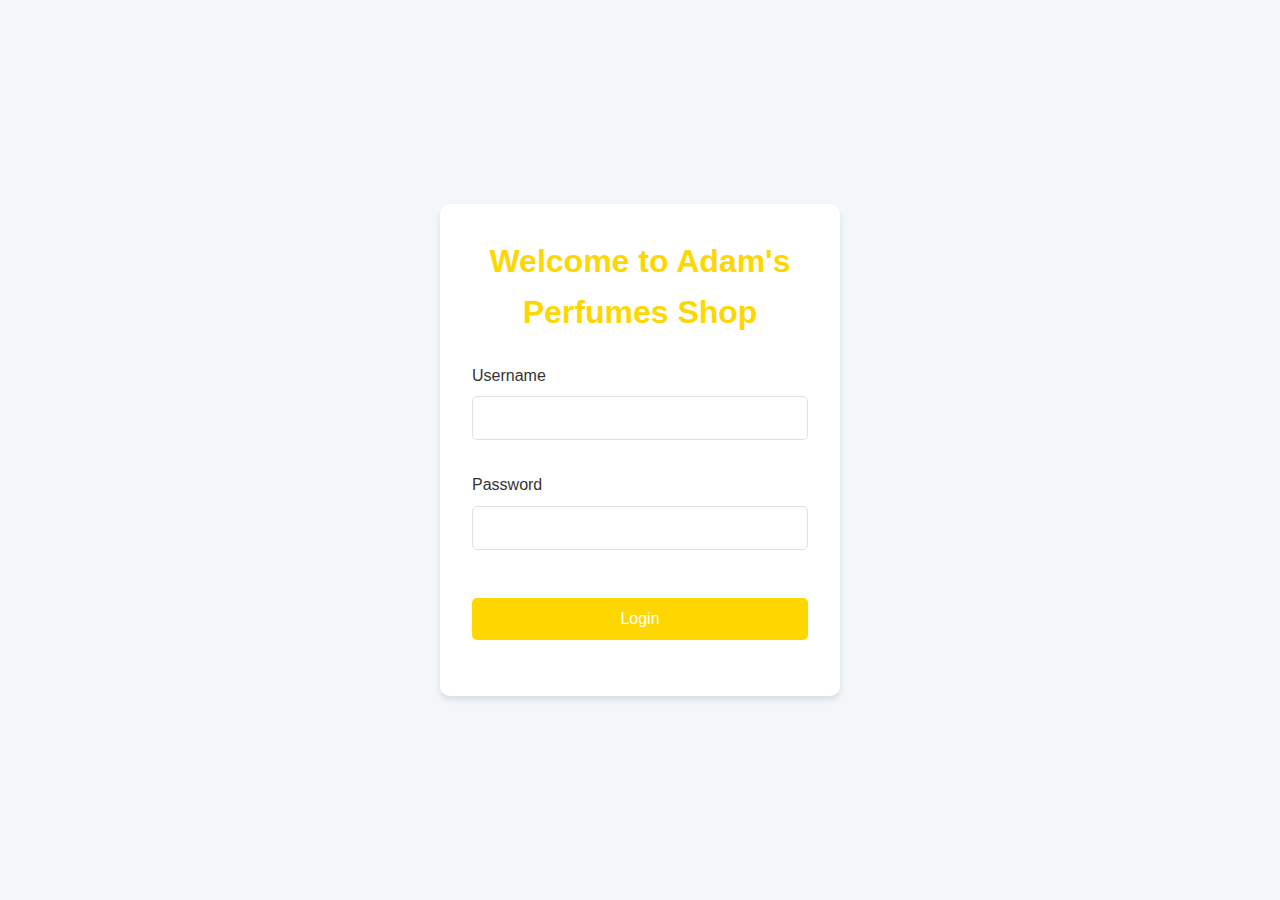
<file: brand.html>
<!DOCTYPE html>
<html lang="en">
<head>
    <meta charset="UTF-8">
    <meta name="viewport" content="width=device-width, initial-scale=1.0">
    <title>Brand - E-Commerce Dashboard</title>
    <link rel="stylesheet" href="styles.css">
</head>
<body>
    <div class="container">
        <aside class="sidebar">
            <h1>E-Commerce Dashboard</h1>
            <nav>
                <ul>
                    <li><a href="index.html">Dashboard</a></li>
                    <li><a href="perfumes.html">Perfumes</a></li>
                    <li><a href="orders.html">Orders</a></li>
                    <li><a href="customers.html">Customers</a></li>
                    <li><a href="brand.html">Brand</a></li>
                    <li><a href="deliveryGuy.html">DeliveryGuy</a></li>
                </ul>
            </nav>
            <button id="loginLogout">Login</button>
        </aside>

        <main>
            <header>
                <h2>Brand</h2>
            </header>
            <section id="brand">
                <form id="brandForm">
                    <input type="text" id="brandName" placeholder="Brand Name" required>
                    <button type="submit">Add Brand</button>
                </form>
                <table id="brandTable">
                    <thead>
                        <tr>
                            <th>Name</th>
                            <th>Actions</th>
                        </tr>
                    </thead>
                    <tbody></tbody>
                </table>
            </section>
        </main>
    </div>

    <script src="app.js"></script>
    <script>
        if (!localStorage.getItem('isLoggedIn')) {
            window.location.href = 'login.html';
        }
    </script>
</body>
</html>
</file>
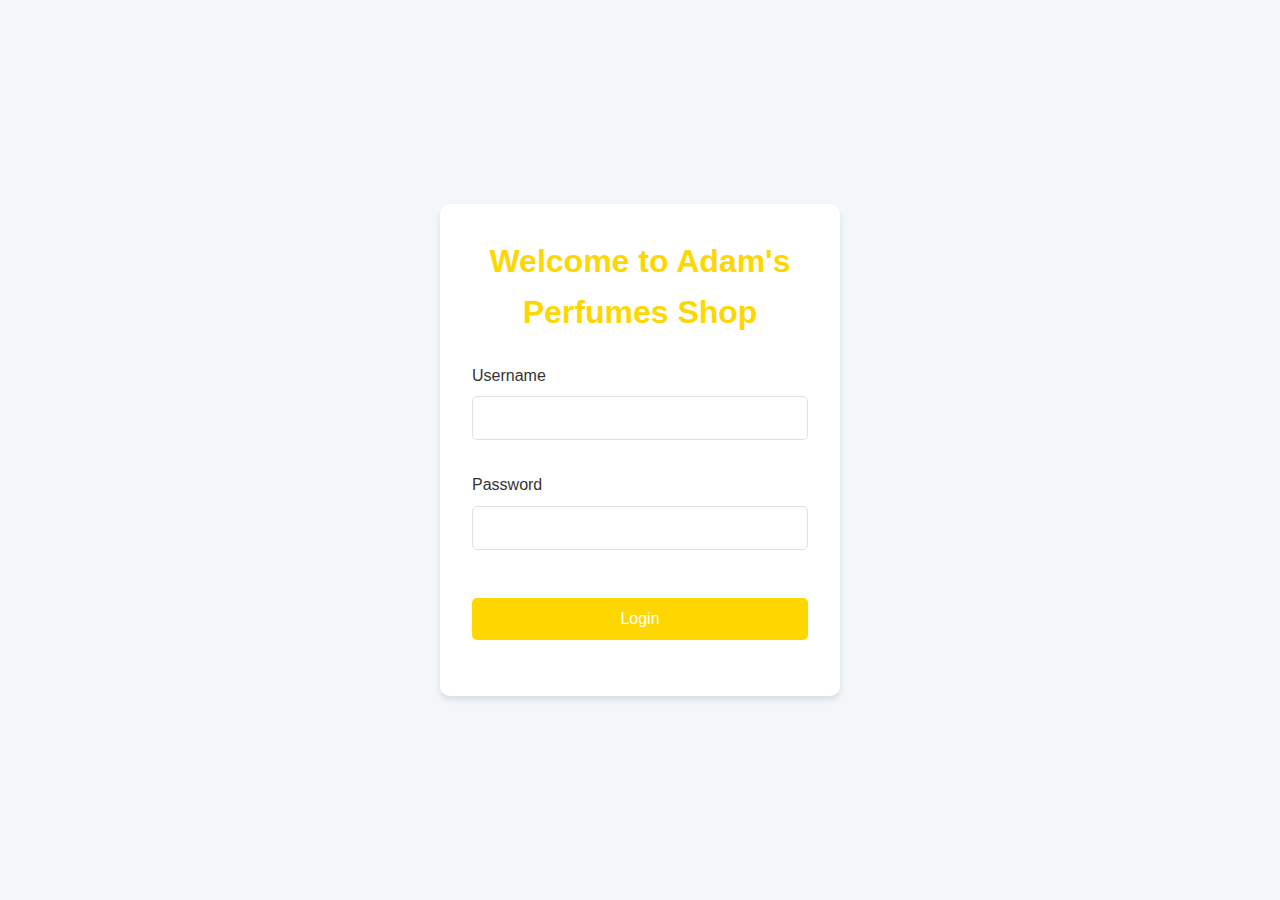
<file: customers.html>
<!DOCTYPE html>
<html lang="en">
<head>
    <meta charset="UTF-8">
    <meta name="viewport" content="width=device-width, initial-scale=1.0">
    <title>Customers - E-Commerce Dashboard</title>
    <link rel="stylesheet" href="styles.css">
</head>
<body>
    <div class="container">
        <aside class="sidebar">
            <h1>E-Commerce Dashboard</h1>
            <nav>
                <ul>
                    <li><a href="index.html">Dashboard</a></li>
                    <li><a href="perfumes.html">Perfumes</a></li>
                    <li><a href="orders.html">Orders</a></li>
                    <li><a href="customers.html">Customers</a></li>
                    <li><a href="brand.html">Brand</a></li>
                    <li><a href="deliveryGuy.html">DeliveryGuy</a></li>
                </ul>
            </nav>
            <button id="loginLogout">Login</button>
        </aside>

        <main>
            <header>
                <h2>Customers</h2>
            </header>
            <section id="customers">
                <form id="customerForm">
                    <input type="text" id="customerName" placeholder="Customer Name" required>
                    <input type="email" id="customerEmail" placeholder="Email" required>
                    <button type="submit">Add Customer</button>
                </form>
                <table id="customerTable">
                    <thead>
                        <tr>
                            <th>Name</th>
                            <th>Email</th>
                            <th>Actions</th>
                        </tr>
                    </thead>
                    <tbody></tbody>
                </table>
            </section>
        </main>
    </div>

    <script src="app.js"></script>
    <script>
        if (!localStorage.getItem('isLoggedIn')) {
            window.location.href = 'login.html';
        }
    </script>
</body>
</html>
</file>
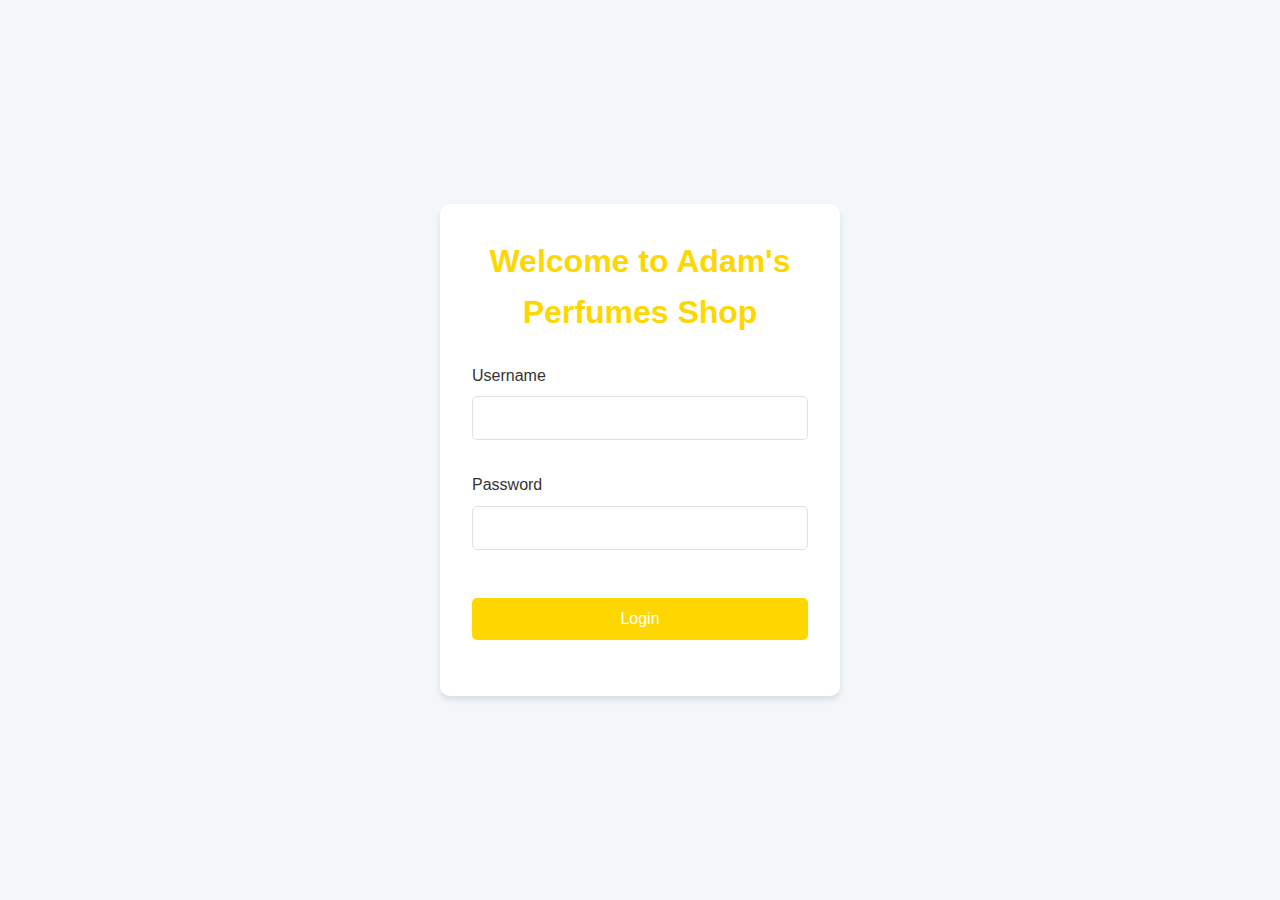
<file: deliveryguy.html>
<!DOCTYPE html>
<html lang="en">
<head>
    <meta charset="UTF-8">
    <meta name="viewport" content="width=device-width, initial-scale=1.0">
    <title>DeliveryGuy - E-Commerce Dashboard</title>
    <link rel="stylesheet" href="styles.css">
</head>
<body>
    <div class="container">
        <aside class="sidebar">
            <h1>E-Commerce Dashboard</h1>
            <nav>
                <ul>
                    <li><a href="index.html">Dashboard</a></li>
                    <li><a href="perfumes.html">Perfumes</a></li>
                    <li><a href="orders.html">Orders</a></li>
                    <li><a href="customers.html">Customers</a></li>
                    <li><a href="brand.html">Brand</a></li>
                    <li><a href="deliveryGuy.html">DeliveryGuy</a></li>
                </ul>
            </nav>
            <button id="loginLogout">Login</button>
        </aside>

        <main>
            <header>
                <h2>DeliveryGuy</h2>
            </header>
            <section id="deliveryGuy">
                <form id="deliveryGuyForm">
                    <input type="text" id="deliveryGuyName" placeholder="DeliveryGuy Name" required>
                    <input type="number" id="deliveryGuyRating" placeholder="Rating" required>
                    <button type="submit">Add DeliveryGuy</button>
                </form>
                <table id="deliveryGuyTable">
                    <thead>
                        <tr>
                            <th>Name</th>
                            <th>Rating</th>
                            <th>Actions</th>
                        </tr>
                    </thead>
                    <tbody></tbody>
                </table>
            </section>
        </main>
    </div>

    <script src="app.js"></script>
    <script>
        if (!localStorage.getItem('isLoggedIn')) {
            window.location.href = 'login.html';
        }
    </script>
</body>
</html>
</file>
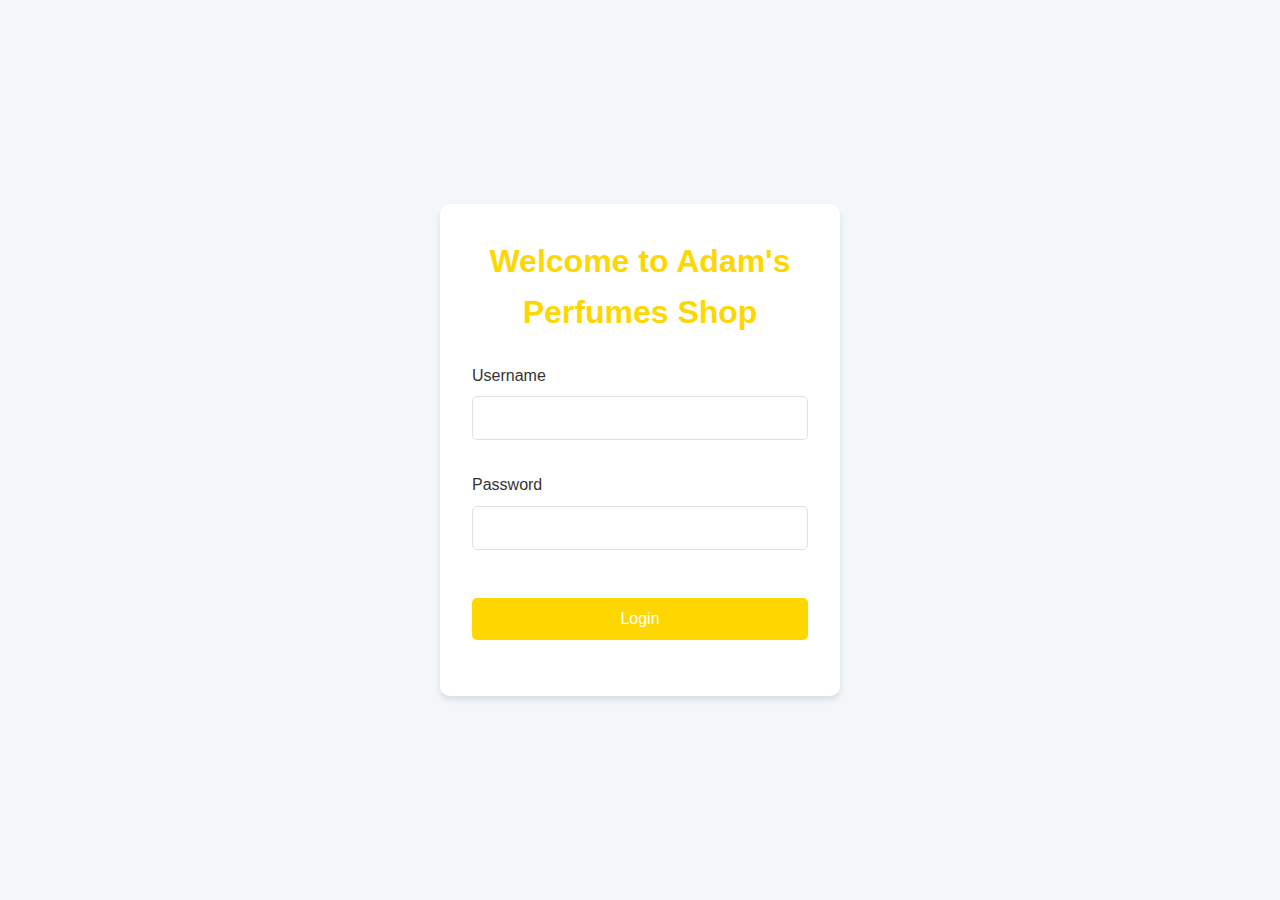
<file: login.html>
<!DOCTYPE html>
<html lang="en">
<head>
    <meta charset="UTF-8">
    <meta name="viewport" content="width=device-width, initial-scale=1.0">
    <title>Login - Adam Dashboard</title>
    <link rel="stylesheet" href="styles.css">
</head>
<body class="login-page">
    <div class="login-container">
        <h1>Welcome to Adam's Perfumes Shop</h1>
        <form id="loginForm" class="login-form">
            <div class="form-group">
                <label for="username">Username</label>
                <input type="text" id="username" name="username" required>
            </div>
            <div class="form-group">
                <label for="password">Password</label>
                <input type="password" id="password" name="password" required>
            </div>
            <button type="submit">Login</button>
        </form>
        <p id="loginError" class="error-message"></p>
    </div>
    <script src="app.js"></script>
</body>
</html>
</file>
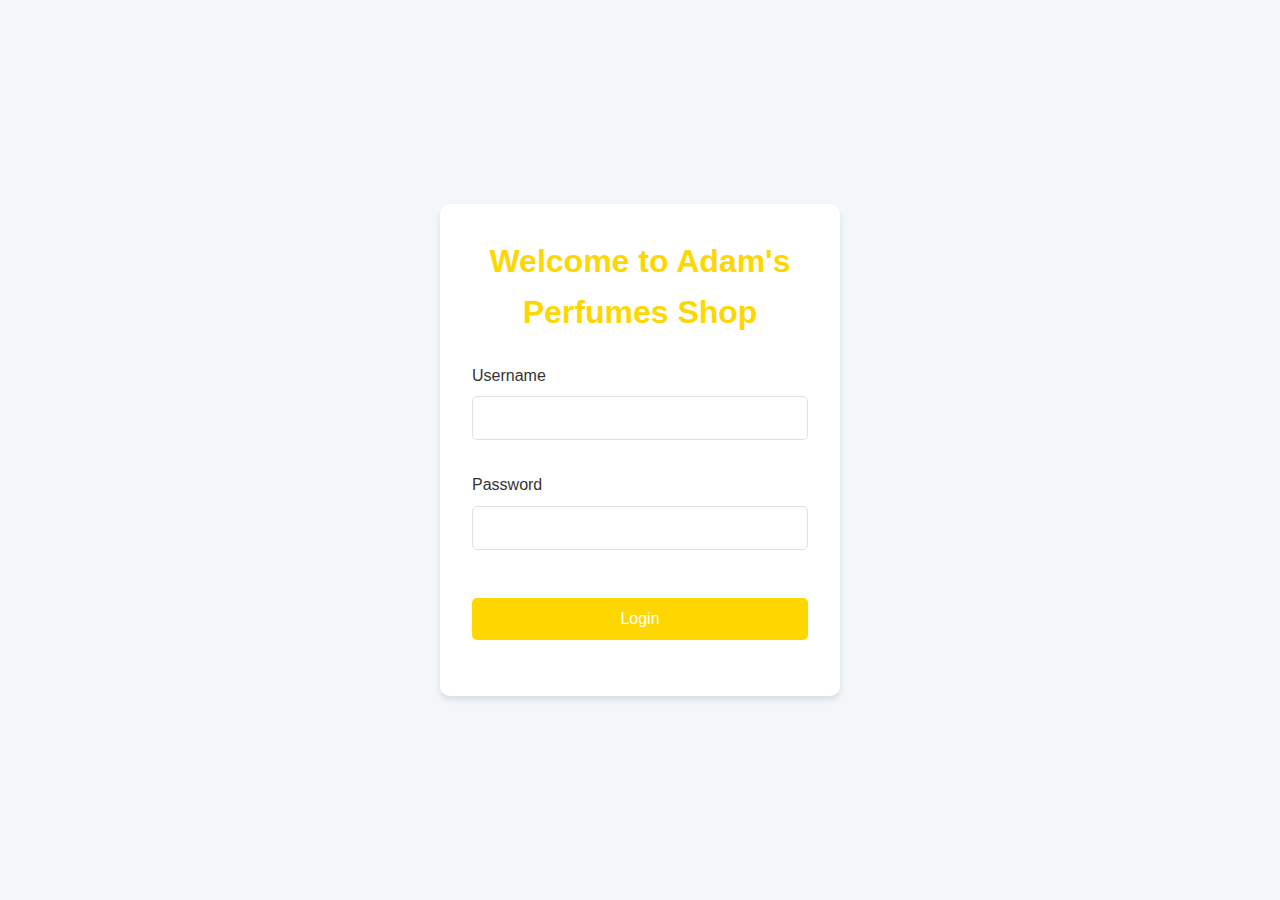
<file: orders.html>
<!DOCTYPE html>
<html lang="en">
<head>
    <meta charset="UTF-8">
    <meta name="viewport" content="width=device-width, initial-scale=1.0">
    <title>Orders - E-Commerce Dashboard</title>
    <link rel="stylesheet" href="styles.css">
</head>
<body>
    <div class="container">
        <aside class="sidebar">
            <h1>E-Commerce Dashboard</h1>
            <nav>
                <ul>
                    <li><a href="index.html">Dashboard</a></li>
                    <li><a href="perfumes.html">Perfumes</a></li>
                    <li><a href="orders.html">Orders</a></li>
                    <li><a href="customers.html">Customers</a></li>
                    <li><a href="brand.html">Brand</a></li>
                    <li><a href="deliveryGuy.html">DeliveryGuy</a></li>
                </ul>
            </nav>
            <button id="loginLogout">Login</button>
        </aside>

        <main>
            <header>
                <h2>Orders</h2>
            </header>
            <section id="orders">
                <form id="orderForm">
                    <input type="text" id="orderCustomer" placeholder="Customer Name" required>
                    <input type="text" id="orderPerfume" placeholder="Perfume" required>
                    <input type="number" id="orderQuantity" placeholder="Quantity" required>
                    <select id="orderDeliveryGuy" required>
                        <option value="">Select Delivery Guy</option>
                        <!-- This will be populated dynamically -->
                    </select>
                    <button type="submit">Add Order</button>
                </form>
                <table id="orderTable">
                    <thead>
                        <tr>
                            <th>Customer</th>
                            <th>Perfume</th>
                            <th>Quantity</th>
                            <th>Date</th>
                            <th>Delivery Guy</th>
                            <th>Actions</th>
                        </tr>
                    </thead>
                    <tbody></tbody>
                </table>
            </section>
        </main>
    </div>

    <script src="app.js"></script>
    <script>
        if (!localStorage.getItem('isLoggedIn')) {
            window.location.href = 'login.html';
        }
    </script>
</body>
</html>
</file>
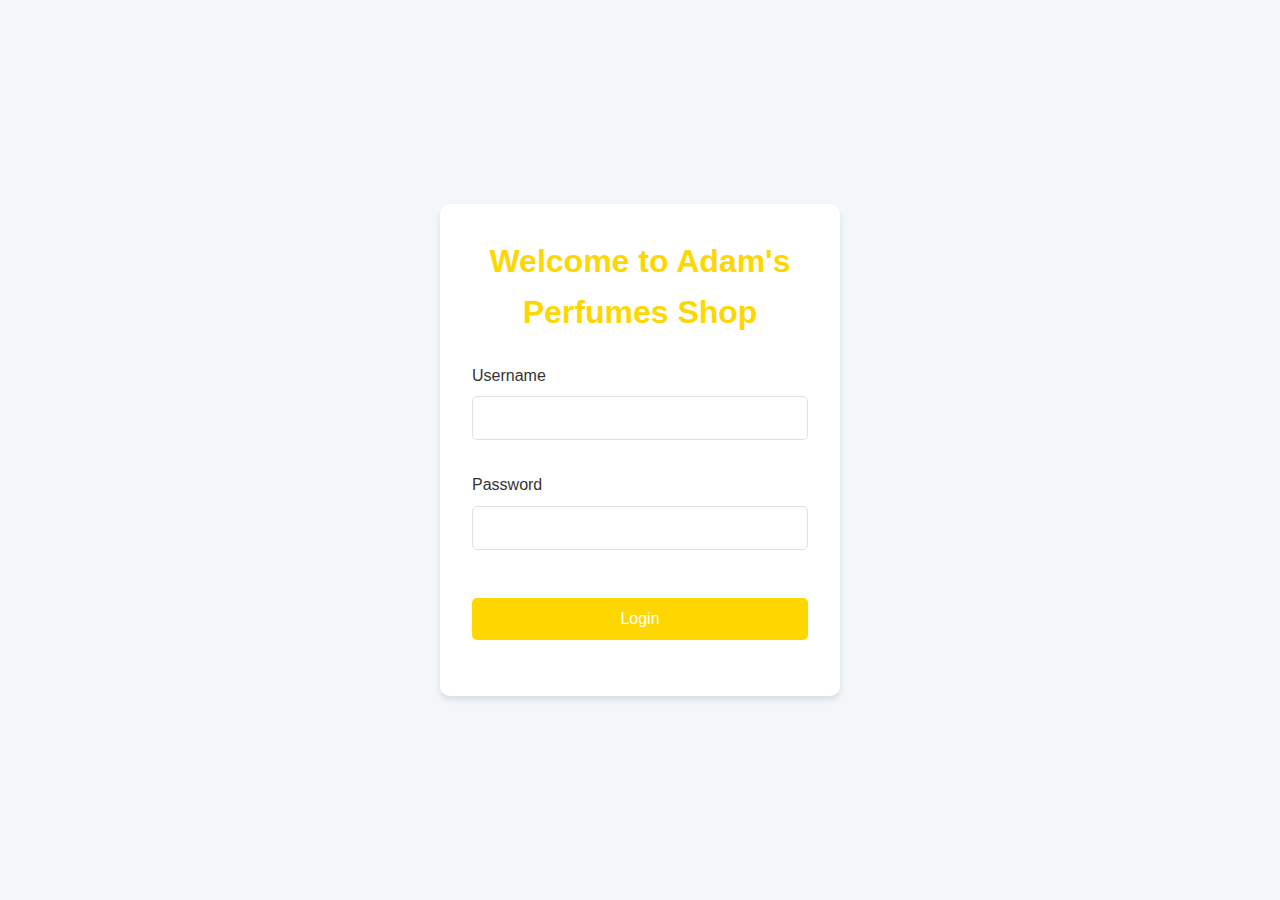
<file: perfumes.html>
<!DOCTYPE html>
<html lang="en">
<head>
    <meta charset="UTF-8">
    <meta name="viewport" content="width=device-width, initial-scale=1.0">
    <title>Perfumes - E-Commerce Dashboard</title>
    <link rel="stylesheet" href="styles.css">
</head>
<body>
    <div class="container">
        <aside class="sidebar">
            <h1>E-Commerce Dashboard</h1>
            <nav>
                <ul>
                    <li><a href="index.html">Dashboard</a></li>
                    <li><a href="perfumes.html">Perfumes</a></li>
                    <li><a href="orders.html">Orders</a></li>
                    <li><a href="customers.html">Customers</a></li>
                    <li><a href="brand.html">Brand</a></li>
                    <li><a href="deliveryGuy.html">DeliveryGuy</a></li>
                </ul>
            </nav>
            <button id="loginLogout">Login</button>
        </aside>

        <main>
            <header>
                <h2>Perfumes</h2>
            </header>
            <section id="perfumes">
                <form id="perfumeForm">
                    <input type="text" id="perfumeName" placeholder="Perfume Name" required>
                    <input type="number" id="perfumePrice" placeholder="Price" required>
                    <input type="text" id="perfumeBrand" placeholder="Brand" required>
                    <input type="number" id="perfumeStock" placeholder="Stock" required>
                    <input type="text" id="perfumeNote" placeholder="Note" required>
                    <input type="number" id="perfumeSales" placeholder="Sales" required>
                    <button type="submit">Add Perfume</button>
                </form>
                <table id="perfumeTable">
                    <thead>
                        <tr>
                            <th>Name</th>
                            <th>Price</th>
                            <th>Brand</th>
                            <th>Stock</th>
                            <th>Note</th>
                            <th>Sales</th>
                            <th>Actions</th>
                        </tr>
                    </thead>
                    <tbody></tbody>
                </table>
            </section>
        </main>
    </div>

    <script src="app.js"></script>
    <script>
        if (!localStorage.getItem('isLoggedIn')) {
            window.location.href = 'login.html';
        }
    </script>
</body>
</html>
</file>
<file: styles.css>
:root {
    --primary-color: #ffd700;
    --secondary-color: #daa520;
    --background-color: #f4f7fa;
    --text-color: #333;
    --sidebar-color: #000000;
    --card-bg: #ffffff;
    --shadow: 0 4px 6px rgba(0, 0, 0, 0.1);
    --transition: all 0.3s ease;
}

* {
    box-sizing: border-box;
    margin: 0;
    padding: 0;
}

body {
    font-family: 'Segoe UI', Tahoma, Geneva, Verdana, sans-serif;
    line-height: 1.6;
    color: var(--text-color);
    background-color: var(--background-color);
}

.container {
    display: flex;
    min-height: 100vh;
}

.sidebar {
    width: 250px;
    background-color: var(--sidebar-color);
    color: #f5f4f9;
    padding: 2rem;
    display: flex;
    flex-direction: column;
    transition: var(--transition);
}

.sidebar h1 {
    font-size: 1.5rem;
    margin-bottom: 2rem;
    text-align: center;
}

.sidebar nav ul {
    list-style: none;
}

.sidebar nav ul li {
    margin-bottom: 0.5rem;
}

.sidebar nav ul li a {
    color: #fff;
    text-decoration: none;
    display: block;
    padding: 0.75rem 1rem;
    border-radius: 5px;
    transition: var(--transition);
}

.sidebar nav ul li a:hover {
    background-color: rgba(255, 255, 255, 0.1);
    transform: translateX(5px);
}

#loginLogout {
    margin-top: auto;
    background-color: var(--secondary-color);
    color: var(--sidebar-color);
    border: none;
    padding: 0.75rem 1rem;
    cursor: pointer;
    border-radius: 5px;
    transition: var(--transition);
    font-weight: bold;
}

#loginLogout:hover {
    background-color: #3dd1b0;
    transform: translateY(-2px);
}

main {
    flex: 1;
    padding: 2rem;
    overflow-y: auto;
}

header {
    margin-bottom: 2rem;
}

header h2 {
    color: var(--primary-color);
    font-size: 2rem;
}

.counters {
    display: flex;
    justify-content: space-between;
    margin-bottom: 2rem;
}

.counter {
    background-color: var(--card-bg);
    border-radius: 10px;
    padding: 1.5rem;
    text-align: center;
    box-shadow: var(--shadow);
    transition: var(--transition);
    flex: 1;
    margin: 0 0.5rem;
}

.counter:hover {
    transform: translateY(-5px);
}

.counter h3 {
    color: var(--primary-color);
    font-size: 1rem;
    margin-bottom: 0.5rem;
}

.counter p {
    font-size: 2rem;
    font-weight: bold;
    color: var(--text-color);
}

.chart-grid {
    display: grid;
    grid-template-columns: repeat(auto-fit, minmax(300px, 1fr));
    gap: 1.5rem;
}

.chart-item {
    background-color: var(--card-bg);
    border-radius: 10px;
    padding: 1.5rem;
    box-shadow: var(--shadow);
    transition: var(--transition);
}

.chart-item:hover {
    transform: translateY(-5px);
}

.chart-item h3 {
    margin-bottom: 1rem;
    font-size: 1.2rem;
    color: var(--primary-color);
}

canvas {
    width: 100% !important;
    height: 250px !important;
}

form {
    display: flex;
    flex-wrap: wrap;
    gap: 1rem;
    margin-bottom: 1.5rem;
}

input {
    flex: 1;
    min-width: 200px;
    padding: 0.75rem;
    border: 1px solid #e1e1e1;
    border-radius: 5px;
    font-size: 1rem;
    transition: var(--transition);
}

input:focus {
    outline: none;
    border-color: var(--primary-color);
    box-shadow: 0 0 0 2px rgba(74, 144, 226, 0.2);
}

button {
    background-color: var(--primary-color);
    color: #fff;
    border: none;
    padding: 0.75rem 1.5rem;
    cursor: pointer;
    border-radius: 5px;
    font-size: 1rem;
    transition: var(--transition);
}

button:hover {
    background-color: var(--secondary-color);
    transform: translateY(-2px);
}

table {
    width: 100%;
    border-collapse: collapse;
    margin-top: 1.5rem;
    background-color: var(--card-bg);
    border-radius: 10px;
    overflow: hidden;
    box-shadow: var(--shadow);
}

th, td {
    text-align: left;
    padding: 1rem;
    border-bottom: 1px solid #e1e1e1;
}

th {
    background-color: var(--primary-color);
    color: #fff;
    font-weight: bold;
}

tr:last-child td {
    border-bottom: none;
}

.edit-btn, .delete-btn {
    background-color: var(--secondary-color);
    color: #fff;
    border: none;
    padding: 0.5rem 1rem;
    cursor: pointer;
    border-radius: 5px;
    margin-right: 0.5rem;
    transition: var(--transition);
}

.edit-btn:hover, .delete-btn:hover {
    transform: translateY(-2px);
}

.delete-btn {
    background-color: var(--primary-color);
}

.delete-btn:hover {
    background-color: var(--secondary-color);
}

@media (max-width: 768px) {
    .container {
        flex-direction: column;
    }

    .sidebar {
        width: 100%;
        padding: 1rem;
    }

    main {
        padding: 1rem;
    }

    .counters {
        flex-wrap: wrap;
    }

    .counter {
        flex-basis: calc(50% - 1rem);
        margin-bottom: 1rem;
    }
}

/* Login page styles */
.login-page {
    display: flex;
    justify-content: center;
    align-items: center;
    min-height: 100vh;
    background-color: var(--background-color);
}

.login-container {
    background-color: var(--card-bg);
    border-radius: 10px;
    padding: 2rem;
    box-shadow: var(--shadow);
    width: 100%;
    max-width: 400px;
}

.login-container h1 {
    text-align: center;
    color: var(--primary-color);
    margin-bottom: 1.5rem;
}

.login-form {
    display: flex;
    flex-direction: column;
}

.form-group {
    margin-bottom: 1rem;
}

.form-group label {
    display: block;
    margin-bottom: 0.5rem;
    color: var(--text-color);
}

.form-group input {
    width: 100%;
    padding: 0.75rem;
    border: 1px solid #e1e1e1;
    border-radius: 5px;
    font-size: 1rem;
    transition: var(--transition);
}

.form-group input:focus {
    outline: none;
    border-color: var(--primary-color);
    box-shadow: 0 0 0 2px rgba(74, 144, 226, 0.2);
}

.login-form button {
    margin-top: 1rem;
}

.error-message {
    color: #e74c3c;
    text-align: center;
    margin-top: 1rem;
}
</file>
